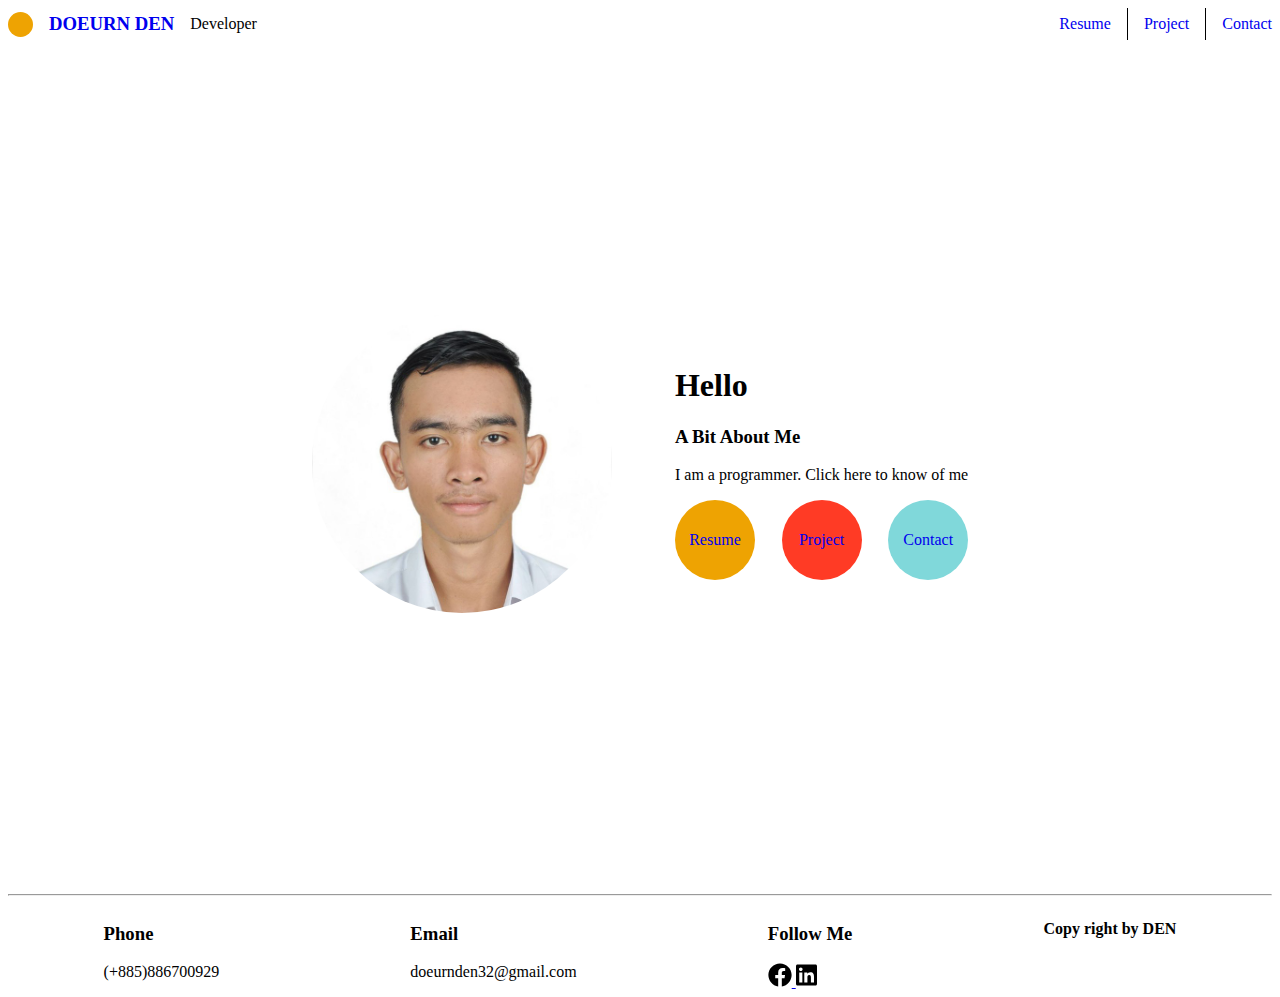
<file: index.html>
<!DOCTYPE html>
<html lang="en">
<head>
    <meta charset="UTF-8">
    <meta http-equiv="X-UA-Compatible" content="IE=edge">
    <meta name="viewport" content="width=device-width, initial-scale=1.0">
    <title>DEN-PORTFOLIO</title>
    <link rel="stylesheet" href="./src/scss/index.css">
    <link href="https://cdnjs.cloudflare.com/ajax/libs/font-awesome/5.13.0/css/all.min.css" rel="stylesheet">
</head>
<body>
    <div class="container">
        <header>
             <section class="st">
                <div class="circle">
                    <a href="./index.html"></a>
                </div>
                <h3>
                    <a href="./index.html">DOEURN DEN</a>
                </h3>
                <p>Developer</p>
             </section>
             <section class="nd">
                <div>
                    <a href="src/html/resume.html">Resume</a>
                </div>
                <p></p>
                <div>
                    <a href="/src/html/project.html">Project</a>
                </div>
                <p></p>
                <div>
                    <a href="/src/html/contact.html">Contact</a>
                </div>
             </section>
        </header>
        <section class="sub-container">
            <div class="img">
                <img src="./src/image/den.jpg" alt="den">
            </div>
            <div class="content">
                <div>
                    <h1>Hello</h1>
                </div>
                <div>
                    <h3>A Bit About Me</h3>
                    <p>I am a programmer. Click here to know of me</p>
                </div>
                <div class="topic">
                    <a href="src/html/resume.html">
                        <div class="resume">Resume</div>
                    </a>
                    <a href="/src/html/project.html">
                        <div class="project">Project</div>
                    </a>
                    <a href="./src/html/contact.html">
                        <div class="contact">
                            Contact
                        </div>
                    </a>
                </div>
            </div>
        </section>
        <hr>
        <footer>
            <div>
                <h3>Phone</h3>
                <p>(+885)886700929</p>
            </div>
            <div>
                <h3>Email</h3>
                <p>doeurnden32@gmail.com</p>
            </div>
            <div>
                <h3>Follow Me</h3>
                <a href="https://web.facebook.com/profile.php?id=100074507448905" target="_blank">
                    <svg xmlns="http://www.w3.org/2000/svg" viewBox="0 0 512 512" style="height: 24px;"><!--! Font Awesome Pro 6.4.0 by @fontawesome - https://fontawesome.com License - https://fontawesome.com/license (Commercial License) Copyright 2023 Fonticons, Inc. -->
                        <path d="M504 256C504 119 393 8 256 8S8 119 8 256c0 123.78 90.69 226.38 209.25 245V327.69h-63V256h63v-54.64c0-62.15 37-96.48 93.67-96.48 27.14 0 55.52 4.84 55.52 4.84v61h-31.28c-30.8 0-40.41 19.12-40.41 38.73V256h68.78l-11 71.69h-57.78V501C413.31 482.38 504 379.78 504 256z"/>
                    </svg>
                </a>
                <a href="https://www.linkedin.com/in/den-doeurn-045b33256/" target="_blank">
                    <svg xmlns="http://www.w3.org/2000/svg" viewBox="0 0 448 512" style="height: 24px;"><!--! Font Awesome Pro 6.4.0 by @fontawesome - https://fontawesome.com License - https://fontawesome.com/license (Commercial License) Copyright 2023 Fonticons, Inc. -->
                        <path d="M416 32H31.9C14.3 32 0 46.5 0 64.3v383.4C0 465.5 14.3 480 31.9 480H416c17.6 0 32-14.5 32-32.3V64.3c0-17.8-14.4-32.3-32-32.3zM135.4 416H69V202.2h66.5V416zm-33.2-243c-21.3 0-38.5-17.3-38.5-38.5S80.9 96 102.2 96c21.2 0 38.5 17.3 38.5 38.5 0 21.3-17.2 38.5-38.5 38.5zm282.1 243h-66.4V312c0-24.8-.5-56.7-34.5-56.7-34.6 0-39.9 27-39.9 54.9V416h-66.4V202.2h63.7v29.2h.9c8.9-16.8 30.6-34.5 62.9-34.5 67.2 0 79.7 44.3 79.7 101.9V416z"/>
                    </svg>
                </a>
            </div>
            <div>
                <p><b> Copy right by DEN</b></p>
            </div>
        </footer>
    </div>
</body>
</html>
</file>
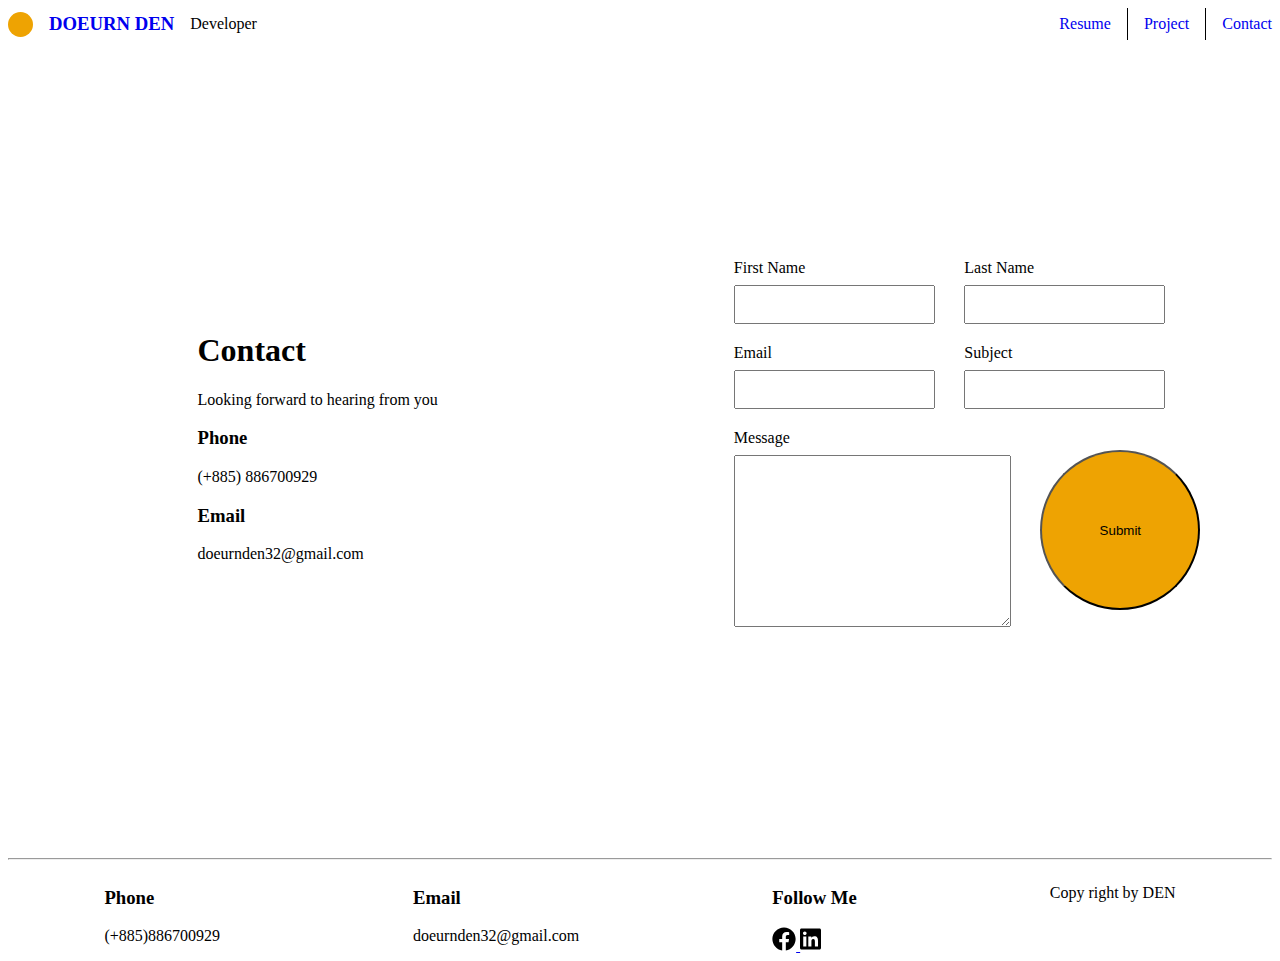
<file: src/html/contact.html>
<!DOCTYPE html>
<html lang="en">
<head>
    <meta charset="UTF-8">
    <meta http-equiv="X-UA-Compatible" content="IE=edge">
    <meta name="viewport" content="width=device-width, initial-scale=1.0">
    <title>contact</title>
    <link rel="stylesheet" href="..\scss\contact.css">
</head>
<body>
    <div class="container">
        <header>
            <section class="st">
                <a href="../../index.html">
                    <div class="circle"></div>
               </a>
                <h3>
                    <a href="../../index.html">DOEURN DEN</a>
                </h3>
                <p>Developer</p>
            </section>
            <section class="nd">
                <div>
                    <a href="resume.html">Resume</a>
                </div>
                <p></p>
                <div>
                    <a href="project.html">Project</a>
                </div>
                <p></p>
                <div>
                    <a href="contact.html">Contact</a>
                </div>
            </section>
       </header>
       <div class="content">
        <div class="text">
            <div class="text-defualt">
                <div>
                    <h1>Contact</h1>
                    <p>Looking forward to hearing from you</p>
                </div>
                <div>
                    <h3>Phone</h3>
                    <p>(+885) 886700929</p>
                </div>
                <div>
                    <h3>Email</h3>
                    <p>doeurnden32@gmail.com</p>
                </div>
            </div>
        </div>
        <div class="form">
            <div>
                <form action="#">
                    <div class="row1">
                        <div>
                            <label for="fname">First Name</label><br>
                            <input type="text" name="fnaem" required>
                        </div>
                        <div>
                            <label for="lname">Last Name</label><br>
                            <input type="text" name="lnaem" required>
                        </div>
                    </div>
                    <div class="row2">
                        <div>
                            <label for="email">Email</label><br>
                            <input type="text" name="email" required>
                        </div>
                        <div>
                            <label for="subject">Subject</label><br>
                            <input type="text" name="subject" required>
                        </div>
                    </div>
                    <div class="row3">
                        <div>
                            <label for="message">Message</label><br>
                            <textarea name="message" id="" cols="30" rows="10"></textarea>
                        </div>
                        <div >
                            <button type="submit" id="btn">Submit</button>
                        </div>
                    </div>
                </form>
            </div>
        </div>
       </div>
       <hr>
        <footer>
            <div>
                <h3>Phone</h3>
                <p>(+885)886700929</p>
            </div>
            <div>
                <h3>Email</h3>
                <p>doeurnden32@gmail.com</p>
            </div>
            <div>
                <h3>Follow Me</h3>
                <a href="https://web.facebook.com/profile.php?id=100074507448905">
                    <svg xmlns="http://www.w3.org/2000/svg" viewBox="0 0 512 512" style="height: 24px;"><!--! Font Awesome Pro 6.4.0 by @fontawesome - https://fontawesome.com License - https://fontawesome.com/license (Commercial License) Copyright 2023 Fonticons, Inc. -->
                        <path d="M504 256C504 119 393 8 256 8S8 119 8 256c0 123.78 90.69 226.38 209.25 245V327.69h-63V256h63v-54.64c0-62.15 37-96.48 93.67-96.48 27.14 0 55.52 4.84 55.52 4.84v61h-31.28c-30.8 0-40.41 19.12-40.41 38.73V256h68.78l-11 71.69h-57.78V501C413.31 482.38 504 379.78 504 256z"/>
                    </svg>
                </a>
                <a href="https://www.linkedin.com/in/den-doeurn-045b33256/">
                    <svg xmlns="http://www.w3.org/2000/svg" viewBox="0 0 448 512" style="height: 24px;"><!--! Font Awesome Pro 6.4.0 by @fontawesome - https://fontawesome.com License - https://fontawesome.com/license (Commercial License) Copyright 2023 Fonticons, Inc. -->
                        <path d="M416 32H31.9C14.3 32 0 46.5 0 64.3v383.4C0 465.5 14.3 480 31.9 480H416c17.6 0 32-14.5 32-32.3V64.3c0-17.8-14.4-32.3-32-32.3zM135.4 416H69V202.2h66.5V416zm-33.2-243c-21.3 0-38.5-17.3-38.5-38.5S80.9 96 102.2 96c21.2 0 38.5 17.3 38.5 38.5 0 21.3-17.2 38.5-38.5 38.5zm282.1 243h-66.4V312c0-24.8-.5-56.7-34.5-56.7-34.6 0-39.9 27-39.9 54.9V416h-66.4V202.2h63.7v29.2h.9c8.9-16.8 30.6-34.5 62.9-34.5 67.2 0 79.7 44.3 79.7 101.9V416z"/>
                    </svg>
                </a>
            </div>
            <div>
                <p>Copy right by DEN</p>
            </div>
        </footer>
    </div>
</body>
</html>
</file>
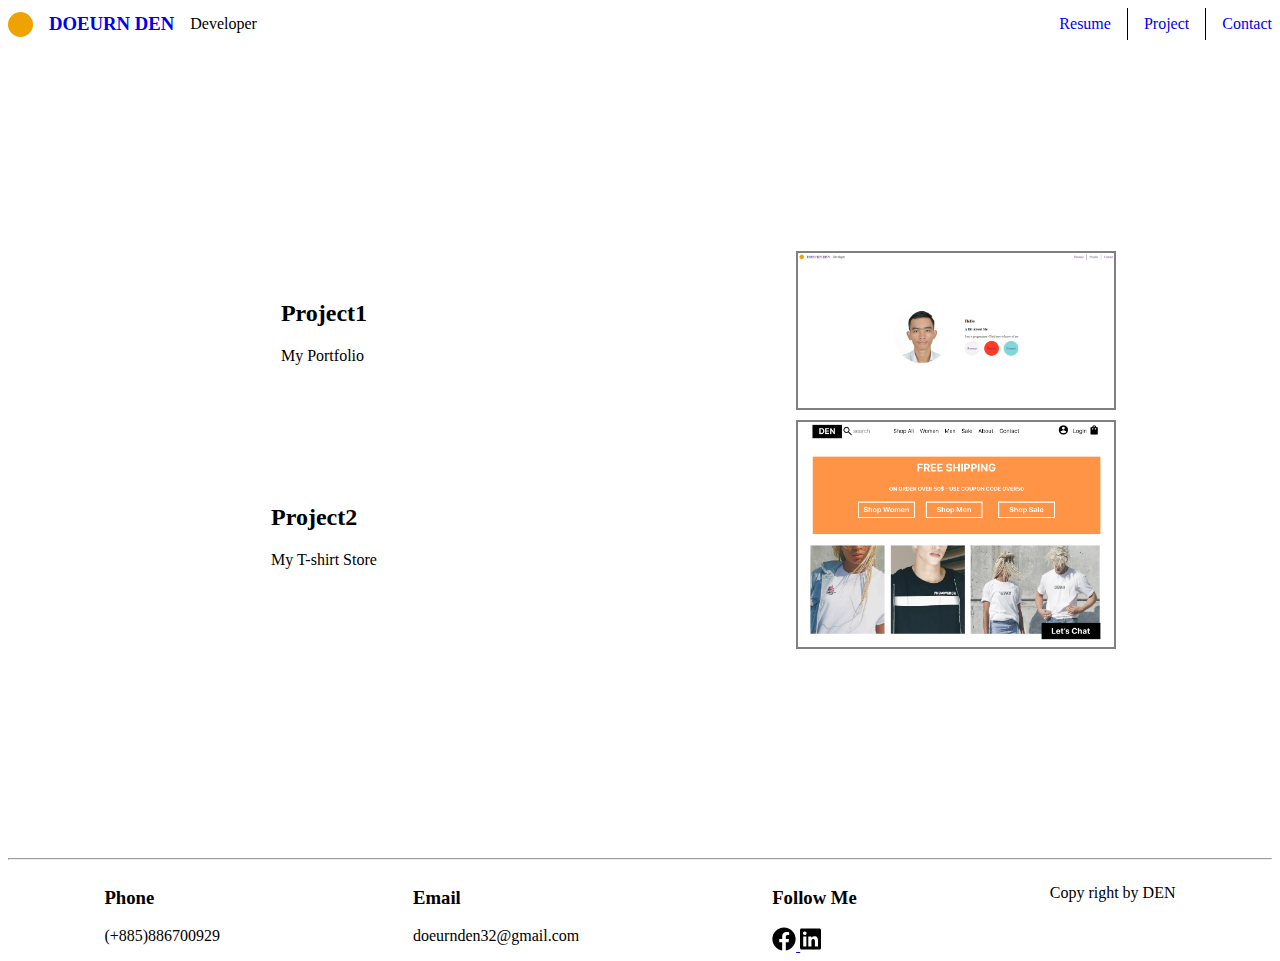
<file: src/html/project.html>
<!DOCTYPE html>
<html lang="en">
<head>
    <meta charset="UTF-8">
    <meta http-equiv="X-UA-Compatible" content="IE=edge">
    <meta name="viewport" content="width=device-width, initial-scale=1.0">
    <title>project</title>
    <link rel="stylesheet" href="..\scss\project.css">
</head>
<body>
    <div class="container">
        <header>
            <section class="st">
                <a href="../../index.html">
                    <div class="circle"></div>
               </a>
                <h3>
                    <a href="../../index.html">DOEURN DEN</a>
                </h3>
                <p>Developer</p>
            </section>
            <section class="nd">
                <div>
                    <a href="resume.html">Resume</a>
                </div>
                <p></p>
                <div>
                    <a href="project.html">Project</a>
                </div>
                <p></p>
                <div>
                    <a href="contact.html">Contact</a>
                </div>
            </section>
       </header>
       <div class="project">
        <div>
            <div class="num">
                <div>
                    <section>
                        <h2>Project1</h2>
                        <p>My Portfolio</p>
                    </section>
                </div>
                <div>
                    <img src="/src/image/portfolio.png" alt="portfolio">
                </div>
            </div>
            <div class="num">
                <div>
                    <section>
                        <h2>Project2</h2>
                        <p>My T-shirt Store</p>
                    </section>
                </div>
                <div>
                    <img src="/src/image/t-shirt.png" alt="t-shirt">
                </div>
            </div>
        </div>
       </div>
       <hr>
        <footer>
            <div>
                <h3>Phone</h3>
                <p>(+885)886700929</p>
            </div>
            <div>
                <h3>Email</h3>
                <p>doeurnden32@gmail.com</p>
            </div>
            <div>
                <h3>Follow Me</h3>
                <a href="https://web.facebook.com/profile.php?id=100074507448905">
                    <svg xmlns="http://www.w3.org/2000/svg" viewBox="0 0 512 512" style="height: 24px;"><!--! Font Awesome Pro 6.4.0 by @fontawesome - https://fontawesome.com License - https://fontawesome.com/license (Commercial License) Copyright 2023 Fonticons, Inc. -->
                        <path d="M504 256C504 119 393 8 256 8S8 119 8 256c0 123.78 90.69 226.38 209.25 245V327.69h-63V256h63v-54.64c0-62.15 37-96.48 93.67-96.48 27.14 0 55.52 4.84 55.52 4.84v61h-31.28c-30.8 0-40.41 19.12-40.41 38.73V256h68.78l-11 71.69h-57.78V501C413.31 482.38 504 379.78 504 256z"/>
                    </svg>
                </a>
                <a href="https://www.linkedin.com/in/den-doeurn-045b33256/">
                    <svg xmlns="http://www.w3.org/2000/svg" viewBox="0 0 448 512" style="height: 24px;"><!--! Font Awesome Pro 6.4.0 by @fontawesome - https://fontawesome.com License - https://fontawesome.com/license (Commercial License) Copyright 2023 Fonticons, Inc. -->
                        <path d="M416 32H31.9C14.3 32 0 46.5 0 64.3v383.4C0 465.5 14.3 480 31.9 480H416c17.6 0 32-14.5 32-32.3V64.3c0-17.8-14.4-32.3-32-32.3zM135.4 416H69V202.2h66.5V416zm-33.2-243c-21.3 0-38.5-17.3-38.5-38.5S80.9 96 102.2 96c21.2 0 38.5 17.3 38.5 38.5 0 21.3-17.2 38.5-38.5 38.5zm282.1 243h-66.4V312c0-24.8-.5-56.7-34.5-56.7-34.6 0-39.9 27-39.9 54.9V416h-66.4V202.2h63.7v29.2h.9c8.9-16.8 30.6-34.5 62.9-34.5 67.2 0 79.7 44.3 79.7 101.9V416z"/>
                    </svg>
                </a>
            </div>
            <div>
                <p>Copy right by DEN</p>
            </div>
        </footer>
    </div>
</body>
</html>
</file>
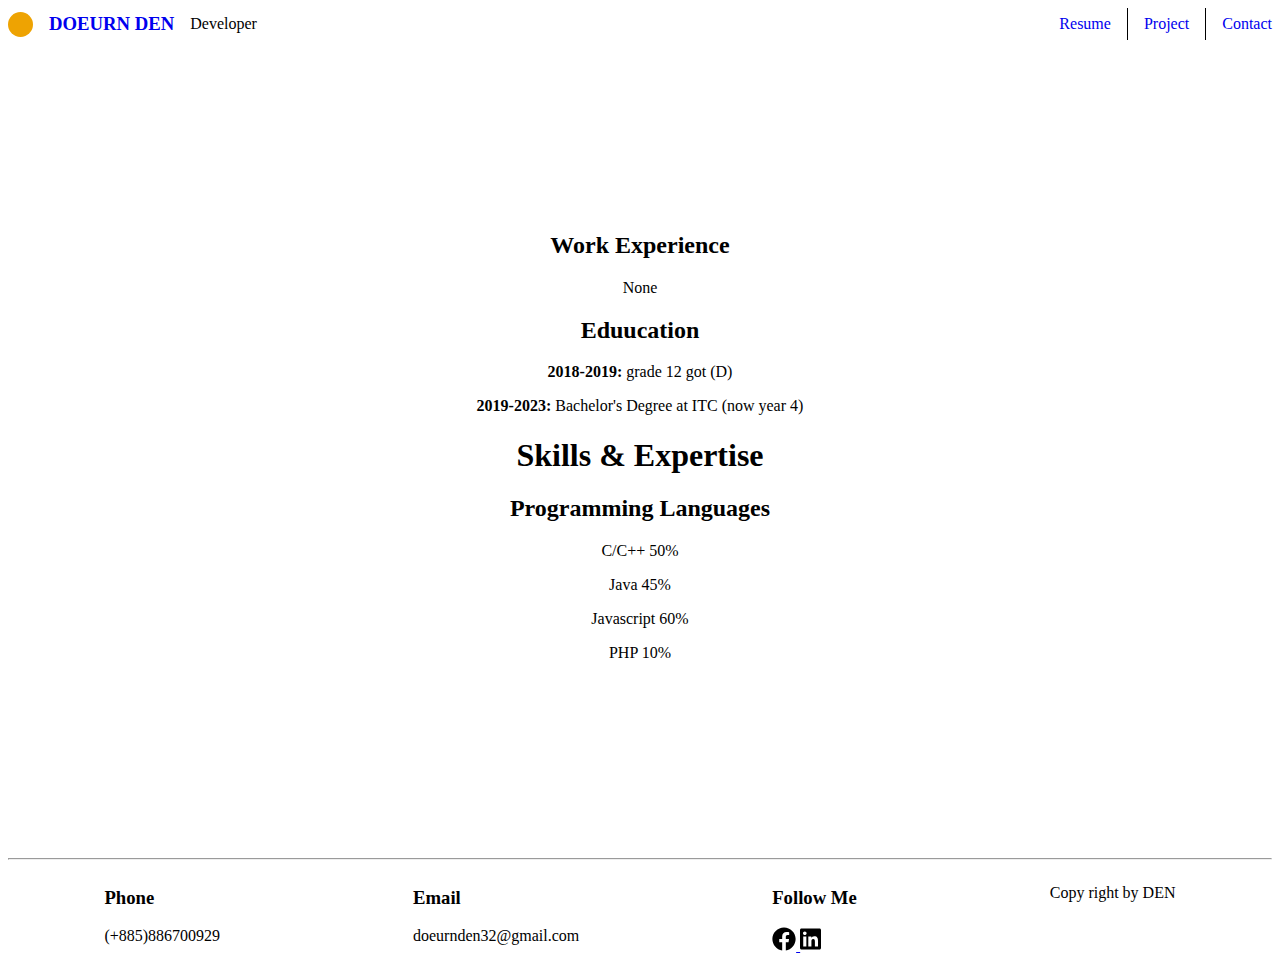
<file: src/html/resume.html>
<!DOCTYPE html>
<html lang="en">
<head>
    <meta charset="UTF-8">
    <meta http-equiv="X-UA-Compatible" content="IE=edge">
    <meta name="viewport" content="width=device-width, initial-scale=1.0">
    <title>resume</title>
    <link rel="stylesheet" href="..\scss\resume.css">
</head>
<body>
    <div class="container">
        <header>
            <section class="st">
               <a href="../../index.html">
                    <div class="circle"></div>
               </a>
                <h3>
                    <a href="../../index.html">DOEURN DEN</a>
                </h3>
                <p>Developer</p>
            </section>
            <section class="nd">
                <div>
                    <a href="resume.html">Resume</a>
                </div>
                <p></p>
                <div>
                    <a href="project.html">Project</a>
                </div>
                <p></p>
                <div>
                    <a href="contact.html">Contact</a>
                </div>
            </section>
       </header>
       <div class="resume-content">
            <div class="data">
                <div class="work">
                    <h2>Work Experience</h2>
                    <p>None</p>
                </div>
                <div class="edu">
                    <h2>Eduucation</h2>
                    <p><b>2018-2019:</b> grade 12 got (D)</p>
                    <p><b>2019-2023:</b> Bachelor's Degree at ITC (now year 4)</p>
                </div>
                <div class="skill">
                    <h1>Skills & Expertise</h1>
                    <h2>Programming Languages</h2>
                    <p>C/C++ 50%</p>
                    <p>Java 45%</p>
                    <p>Javascript 60%</p>
                    <p>PHP 10%</p>
                </div>
            </div>
       </div>
       <hr>
        <footer>
            <div>
                <h3>Phone</h3>
                <p>(+885)886700929</p>
            </div>
            <div>
                <h3>Email</h3>
                <p>doeurnden32@gmail.com</p>
            </div>
            <div>
                <h3>Follow Me</h3>
                <a href="https://web.facebook.com/profile.php?id=100074507448905">
                    <svg xmlns="http://www.w3.org/2000/svg" viewBox="0 0 512 512" style="height: 24px;"><!--! Font Awesome Pro 6.4.0 by @fontawesome - https://fontawesome.com License - https://fontawesome.com/license (Commercial License) Copyright 2023 Fonticons, Inc. -->
                        <path d="M504 256C504 119 393 8 256 8S8 119 8 256c0 123.78 90.69 226.38 209.25 245V327.69h-63V256h63v-54.64c0-62.15 37-96.48 93.67-96.48 27.14 0 55.52 4.84 55.52 4.84v61h-31.28c-30.8 0-40.41 19.12-40.41 38.73V256h68.78l-11 71.69h-57.78V501C413.31 482.38 504 379.78 504 256z"/>
                    </svg>
                </a>
                <a href="https://www.linkedin.com/in/den-doeurn-045b33256/">
                    <svg xmlns="http://www.w3.org/2000/svg" viewBox="0 0 448 512" style="height: 24px;"><!--! Font Awesome Pro 6.4.0 by @fontawesome - https://fontawesome.com License - https://fontawesome.com/license (Commercial License) Copyright 2023 Fonticons, Inc. -->
                        <path d="M416 32H31.9C14.3 32 0 46.5 0 64.3v383.4C0 465.5 14.3 480 31.9 480H416c17.6 0 32-14.5 32-32.3V64.3c0-17.8-14.4-32.3-32-32.3zM135.4 416H69V202.2h66.5V416zm-33.2-243c-21.3 0-38.5-17.3-38.5-38.5S80.9 96 102.2 96c21.2 0 38.5 17.3 38.5 38.5 0 21.3-17.2 38.5-38.5 38.5zm282.1 243h-66.4V312c0-24.8-.5-56.7-34.5-56.7-34.6 0-39.9 27-39.9 54.9V416h-66.4V202.2h63.7v29.2h.9c8.9-16.8 30.6-34.5 62.9-34.5 67.2 0 79.7 44.3 79.7 101.9V416z"/>
                    </svg>
                </a>
            </div>
            <div>
                <p>Copy right by DEN</p>
            </div>
        </footer>
    </div>
</body>
</html>
</file>
<file: src/scss/index.css>
body {
  padding: 0;
  box-sizing: border-box;
}
body .container {
  width: 100%;
  height: 94vh;
}
body .container header {
  height: 2rem;
  display: flex;
}
body .container header .st {
  width: 100%;
  display: flex;
  align-items: center;
  justify-content: flex-start;
  gap: 1rem;
}
body .container header .st .circle {
  width: 25px;
  height: 25px;
  border-radius: 50%;
  background-color: #eea302;
}
body .container header .st h3 a {
  text-decoration: none;
}
body .container header .nd {
  width: 100%;
  display: flex;
  justify-content: flex-end;
  align-items: center;
  gap: 1rem;
}
body .container header .nd div a {
  text-decoration: none;
}
body .container header .nd p {
  height: 100%;
  width: 1px;
  background-color: black;
}
body .container .sub-container {
  height: 100%;
  width: 100%;
  display: flex;
  justify-content: center;
  align-items: center;
  gap: 5%;
}
body .container .sub-container .img {
  width: 300px;
  height: 300px;
}
body .container .sub-container .img img {
  width: 100%;
  height: 100%;
  border-radius: 50%;
}
body .container .sub-container .content .topic {
  display: flex;
  justify-content: space-between;
  gap: 2%;
}
body .container .sub-container .content .topic a {
  text-decoration: none;
}
body .container .sub-container .content .topic a div {
  width: 5rem;
  height: 5rem;
  border-radius: 50%;
  display: flex;
  align-items: center;
  justify-content: center;
  cursor: pointer;
}
body .container .sub-container .content .topic a .resume {
  background-color: #eea302;
}
body .container .sub-container .content .topic a .project {
  background-color: #ff3b25;
}
body .container .sub-container .content .topic a .contact {
  background-color: #80d8da;
}
body .container .sub-container .content .topic a :hover {
  background-color: #f3f3f3;
  border-radius: 50%;
}
body .container footer {
  display: flex;
  justify-content: space-around;
}/*# sourceMappingURL=index.css.map */
</file>
